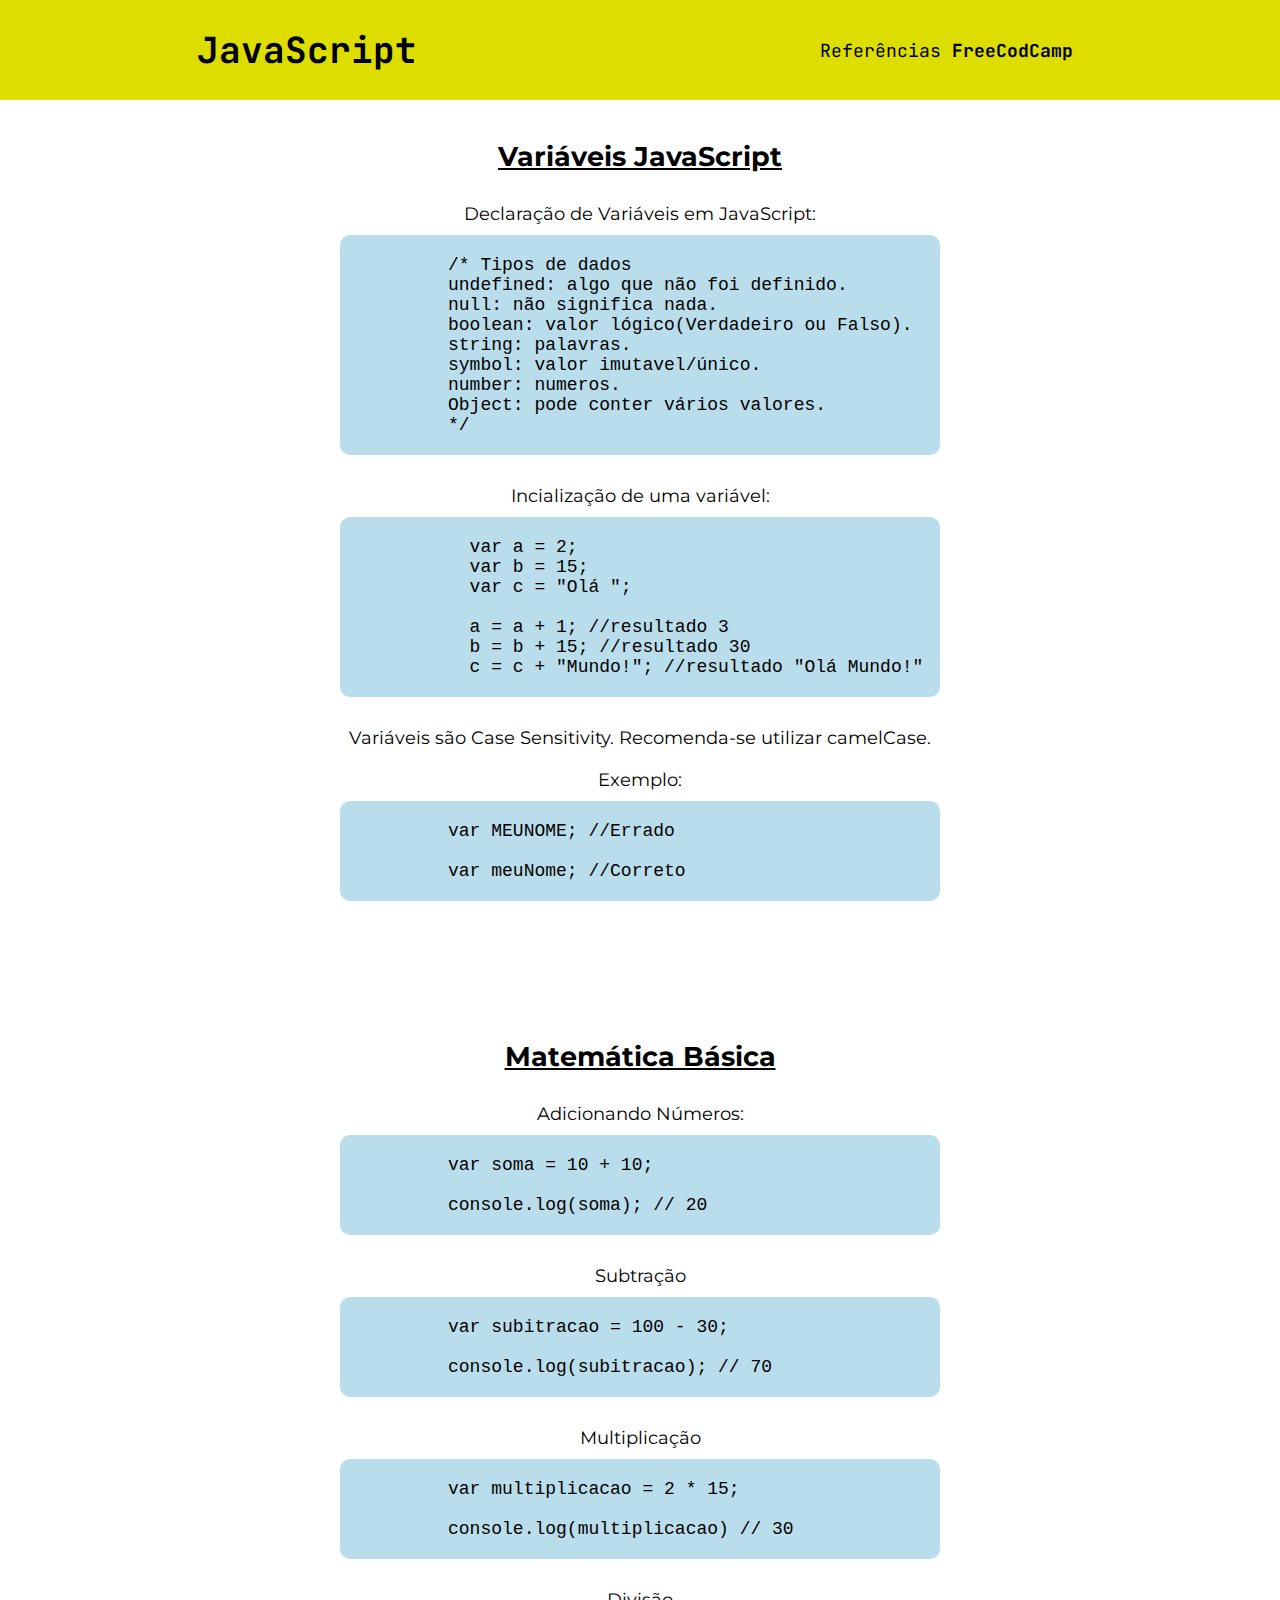
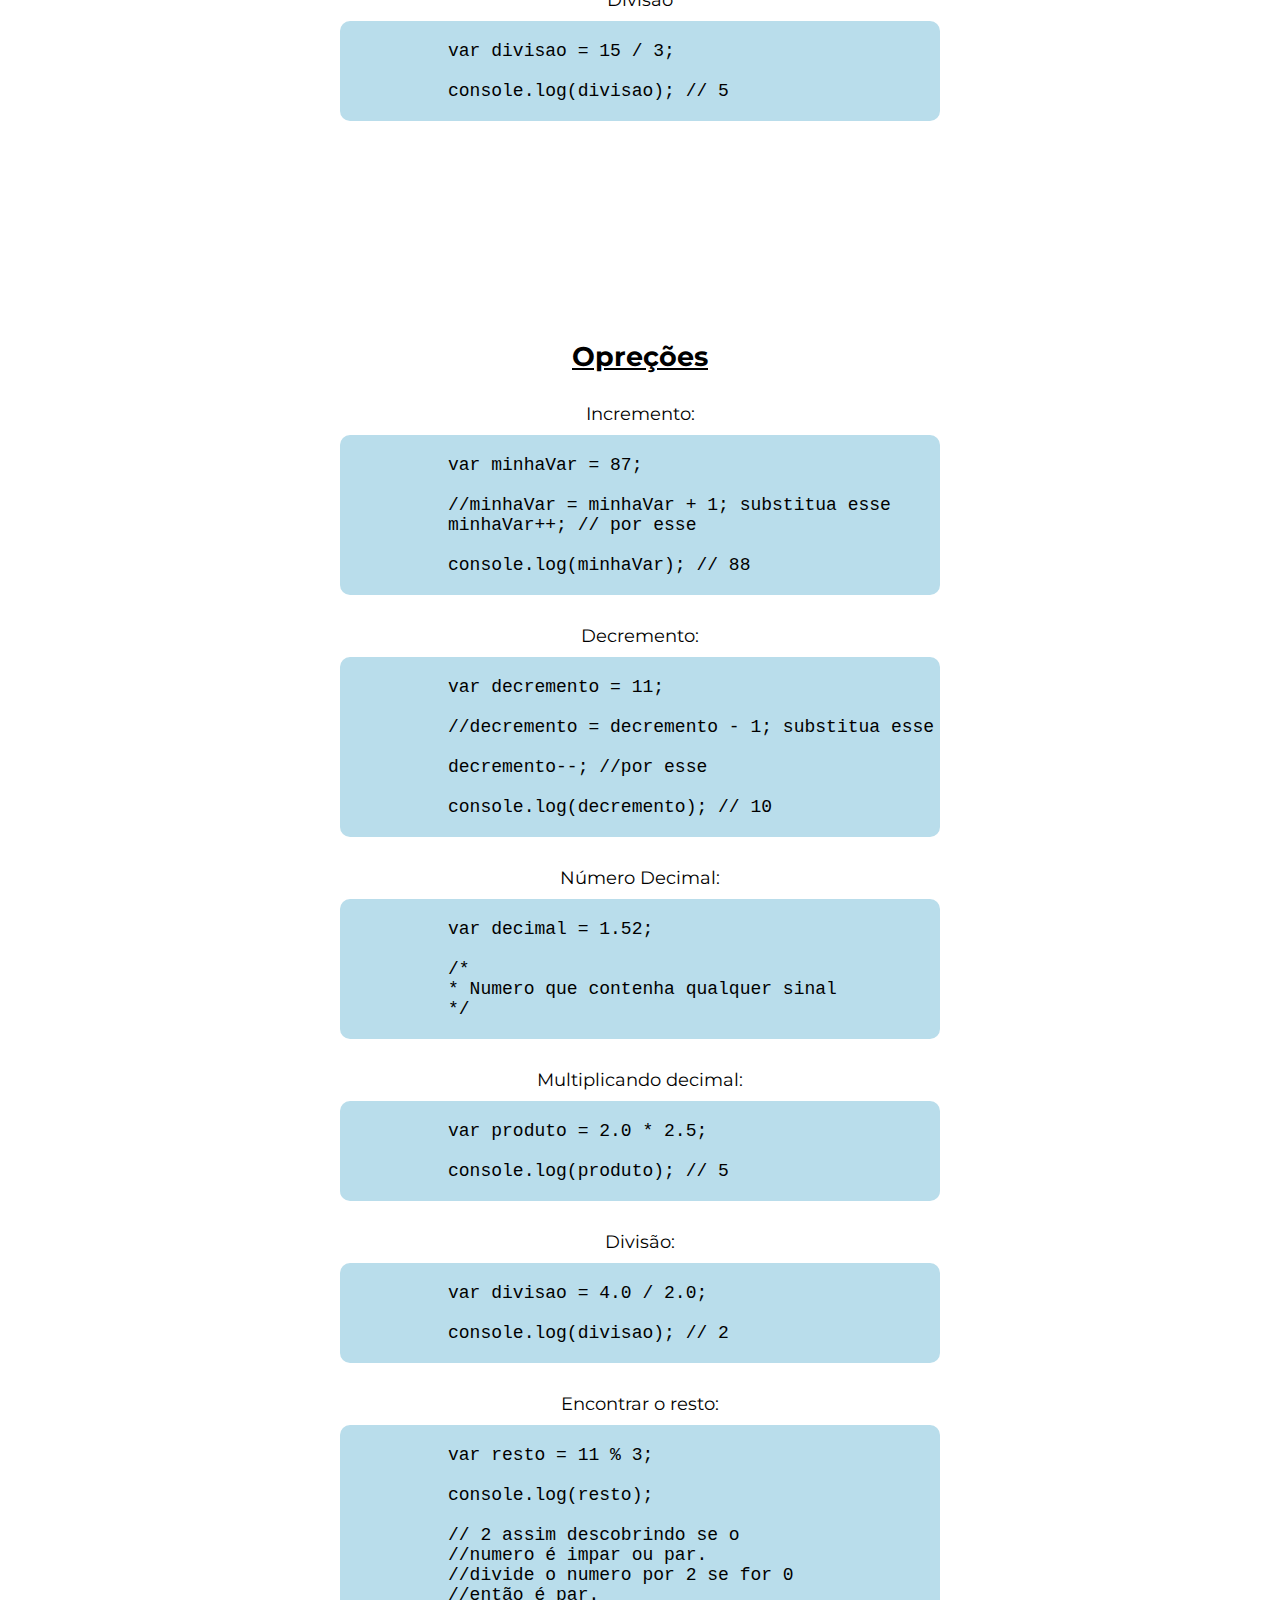
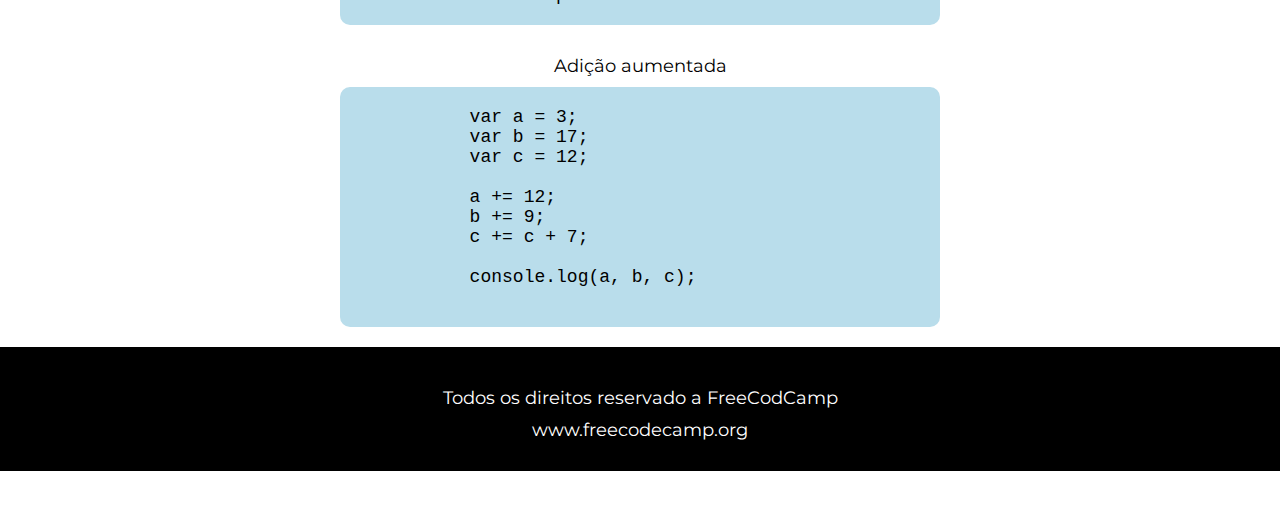
<file: introducao/index.html>
<!DOCTYPE html>
<html lang="pr-BR">

<head>
  <meta charset="UTF-8">
  <meta http-equiv="X-UA-Compatible" content="IE=edge">
  <meta name="viewport" content="width=device-width, initial-scale=1.0">
  <link rel="preconnect" href="https://fonts.googleapis.com">
  <link rel="preconnect" href="https://fonts.gstatic.com" crossorigin>
  <link href="https://fonts.googleapis.com/css2?family=JetBrains+Mono:wght@300&display=swap" rel="stylesheet">
  <link href="https://fonts.googleapis.com/css2?family=Montserrat:wght@500&display=swap" rel="stylesheet">

  <link rel="stylesheet" href="./css/style.css">

  <title>Introdução JS</title>
</head>

<body>

  <header class="cabecalho">

    <h1>JavaScript</h1>

    <p class="cabecalhoP">Referências <a href="https://www.youtube.com/watch?v=PkZNo7MFNFg&t=395s" class="cabecalhoLink"
        target="_blank">FreeCodCamp</a></p>

  </header>
  <!--
  <nav class="menu">

  </nav>
-->
  <main class="conteudoPrincipal">

    <section class="conteinerPadrao variaveis">

      <h2>Variáveis JavaScript</h2>

      <p>
        Declaração de Variáveis em JavaScript:
      </p>


      <div class="codJs">
        <pre><code>
          /* Tipos de dados
          undefined: algo que não foi definido.
          null: não significa nada.
          boolean: valor lógico(Verdadeiro ou Falso). 
          string: palavras. 
          symbol: valor imutavel/único.
          number: numeros.
          Object: pode conter vários valores.             
          */ 
        </code></pre>
      </div>

      <p>Incialização de uma variável:</p>

      <div class="codJs">
        <pre><code>
            var a = 2;
            var b = 15;
            var c = "Olá ";

            a = a + 1; //resultado 3
            b = b + 15; //resultado 30
            c = c + "Mundo!"; //resultado "Olá Mundo!"
          </code></pre>

      </div>

      <p>Variáveis são Case Sensitivity. Recomenda-se utilizar camelCase.</p>
      <p>Exemplo:</p>

      <div class="codJs">
        <pre><code>
          var MEUNOME; //Errado

          var meuNome; //Correto 
        </code></pre>
      </div>


    </section>

    <section class="conteinerPadrao matBasica">

      <h2>Matemática Básica</h2>

      <p>Adicionando Números:</p>

      <div class="codJs">
        <pre><code>
          var soma = 10 + 10;

          console.log(soma); // 20
        </code></pre>
      </div>

      <p>Subtração</p>

      <div class="codJs">
        <pre><code>
          var subitracao = 100 - 30;

          console.log(subitracao); // 70
        </code></pre>
      </div>

      <p>Multiplicação</p>

      <div class="codJs">
        <pre><code>
          var multiplicacao = 2 * 15;

          console.log(multiplicacao) // 30
        </code></pre>
      </div>

      <p>Divisão</p>

      <div class="codJs">
        <pre><code>
          var divisao = 15 / 3;

          console.log(divisao); // 5
        </code></pre>
      </div>

    </section>

    <section class="conteinerPadrao operacaoes">

      <h2>Opreções</h2>

      <p>Incremento:</p>

      <div class="codJs">
        <pre><code>
          var minhaVar = 87;

          //minhaVar = minhaVar + 1; substitua esse
          minhaVar++; // por esse

          console.log(minhaVar); // 88
        </code></pre>
      </div>

      <p>
        Decremento:
      </p>

      <div class="codJs">
        <pre><code>
          var decremento = 11;

          //decremento = decremento - 1; substitua esse

          decremento--; //por esse

          console.log(decremento); // 10
        </code></pre>
      </div>

      <p>
        Número Decimal:
      </p>

      <div class="codJs">
        <pre><code>
          var decimal = 1.52;

          /*
          * Numero que contenha qualquer sinal
          */
        </code></pre>
      </div>

      <p>
        Multiplicando decimal:
      </p>

      <div class="codJs">
        <pre><code>
          var produto = 2.0 * 2.5;
          
          console.log(produto); // 5
        </code></pre>
      </div>

      <p>Divisão:</p>

      <div class="codJs">
        <pre><code>
          var divisao = 4.0 / 2.0;

          console.log(divisao); // 2
        </code></pre>
      </div>

      <p>Encontrar o resto:</p>

      <div class="codJs">
        <pre><code>
          var resto = 11 % 3;

          console.log(resto); 
          
          // 2 assim descobrindo se o 
          //numero é impar ou par.
          //divide o numero por 2 se for 0
          //então é par.
        </code></pre>
      </div>

      <p>Adição aumentada</p>

      <div class="codJs">
        <pre>
          <code>
            var a = 3;
            var b = 17;
            var c = 12;

            a += 12;
            b += 9;
            c += c + 7;

            console.log(a, b, c);
          </code>
        </pre>
      </div>

    </section>

  </main>

  <footer class="rodape">
    <p>Todos os direitos reservado a FreeCodCamp</p>
    <a href="https://www.youtube.com/watch?v=PkZNo7MFNFg&t=395s">www.freecodecamp.org</a>
  </footer>

</body>

</html>
</file>
<file: introducao/css/style.css>
:root{
  --amarelo: rgb(221, 221, 0);
  --verde-hover: rgb(8, 107, 8);
  --branco: white;
  --preto: black;
  --azulAcinzentado:#b9ddeb;
  --roxo: #191622;
  --fonteJet: 'JetBrains Mono', monospace;
  --fonteFraunces: 'Montserrat', sans-serif;
}

*{
  margin: 0;
  padding: 0;
  text-decoration: none;
}

.cabecalho{
  font-family: var(--fonteJet);
  background: var(--amarelo);
  height: 100px;
  display: flex;
  justify-content: space-around;
  align-items: center;
  flex-wrap: wrap;
}
body{
  font-family: var(--fonteFraunces);
  font-size: 18px;
}
/*
.menu{
  width: 100px;
  height: 100px;
  border: 2px solid var(--roxo);
  border-radius: 10px;
  padding: 5px;
  order: 1;
  position: fixed;
  top: 133px;
  left: 80%;
}
*/
.cabecalhoLink{  
  color: var(--preto);
  font-weight: bold;
}

.cabecalhoLink:hover{
  color: var(--verde-hover);
}

.conteudoPrincipal{
  max-width: 990px;
  margin: 0 auto;
}

h2{
  text-align: center;
  padding: 20px;
  margin-top: 20px;
  text-decoration: underline;

}
p{
  padding: 10px;
}
.conteinerPadrao{
  width: 100%;
  min-height: 100vh;
  display: flex;
  flex-direction: column;
  align-items: center;
}

.codJs{
  width: 600px;
  min-height: 100px;
  border-radius: 10px;
  background: var(--azulAcinzentado);
  margin-bottom: 20px;
}


.rodape{
  text-align: center;
  background-color: var(--preto);
  color: var(--branco);
  padding: 30px 0;
}

.rodape a{
  color: var(--branco);
}

.rodape a:hover{
  color: var(--azulAcinzentado);
}
</file>
